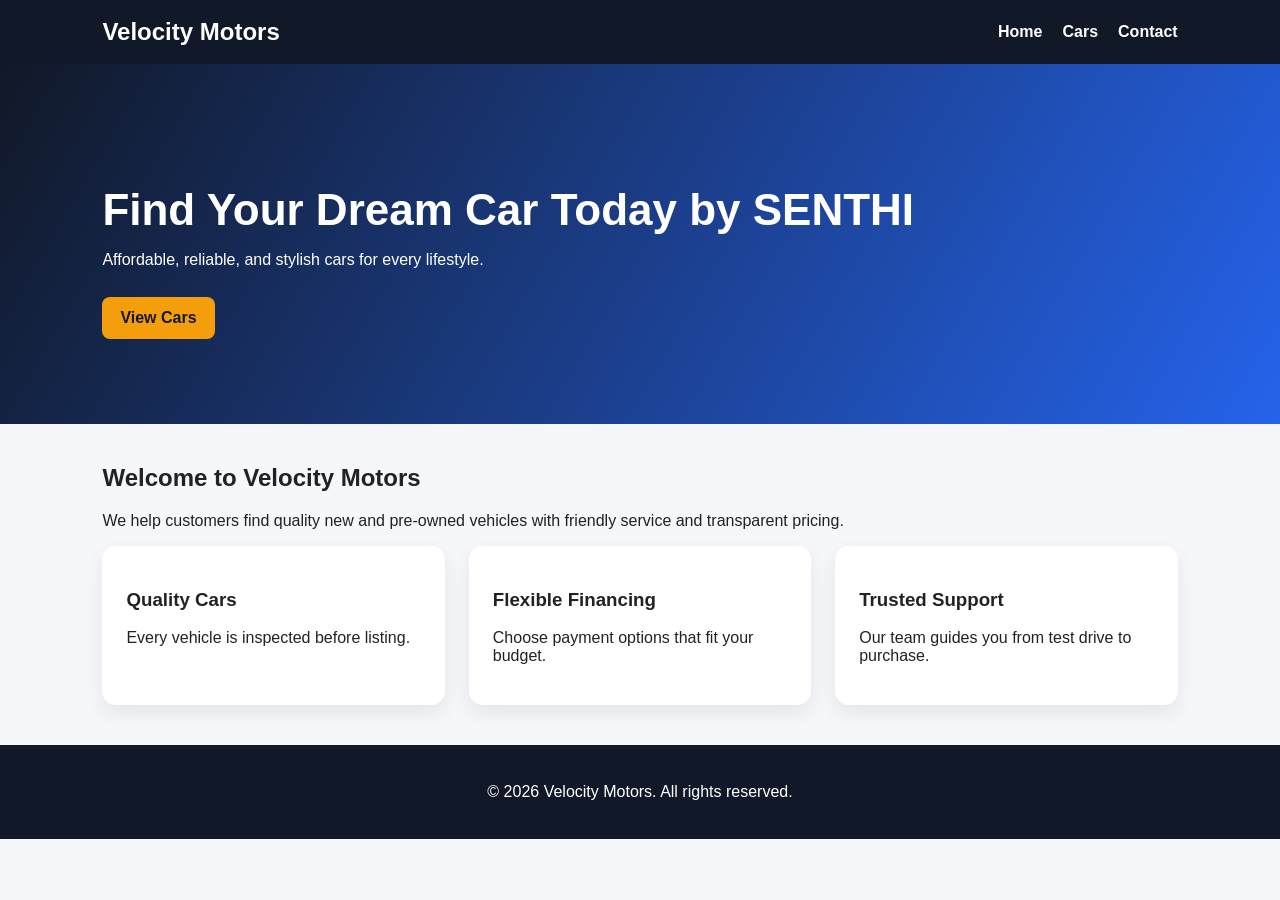
<file: index.html>
<!DOCTYPE html>
<html lang="en">
<head>
  <meta charset="UTF-8">
  <meta name="viewport" content="width=device-width, initial-scale=1.0">
  <title>Velocity Motors | Home</title>
  <link rel="stylesheet" href="style.css">
</head>
<body>
  <header><nav class="navbar"><h1>Velocity Motors</h1><ul><li><a href="index.html">Home</a></li><li><a href="cars.html">Cars</a></li><li><a href="contact.html">Contact</a></li></ul></nav></header>
  <section class="hero"><div><h2>Find Your Dream Car Today by SENTHI</h2><p>Affordable, reliable, and stylish cars for every lifestyle.</p><a class="btn" href="cars.html">View Cars</a></div></section>
  <main class="container"><section><h2>Welcome to Velocity Motors</h2><p>We help customers find quality new and pre-owned vehicles with friendly service and transparent pricing.</p></section><section class="features"><article><h3>Quality Cars</h3><p>Every vehicle is inspected before listing.</p></article><article><h3>Flexible Financing</h3><p>Choose payment options that fit your budget.</p></article><article><h3>Trusted Support</h3><p>Our team guides you from test drive to purchase.</p></article></section></main>
  <footer><p>&copy; 2026 Velocity Motors. All rights reserved.</p></footer>
</body>
</html>
</file>
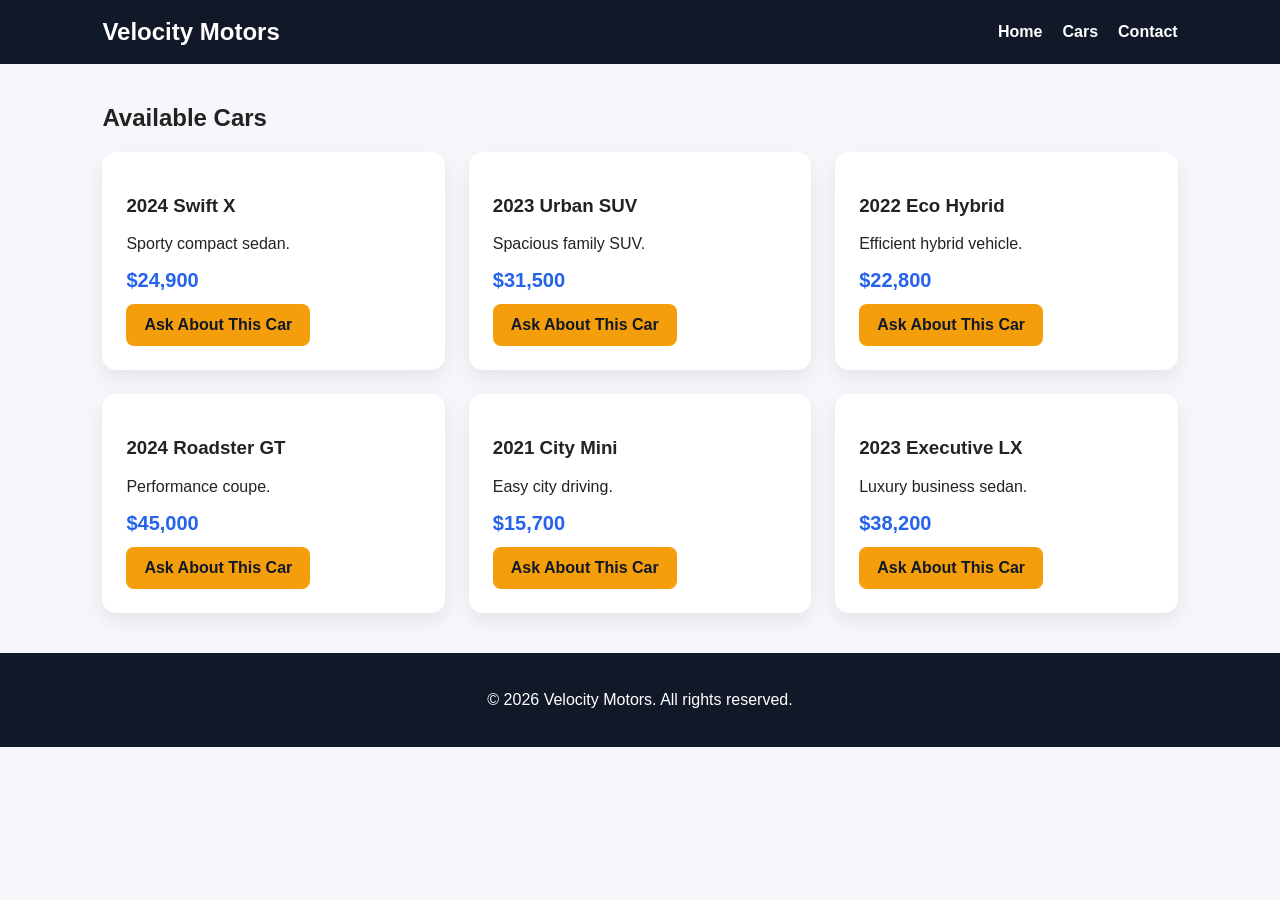
<file: cars.html>
<!DOCTYPE html>
<html lang="en">
<head><meta charset="UTF-8"><meta name="viewport" content="width=device-width, initial-scale=1.0"><title>Velocity Motors | Cars</title><link rel="stylesheet" href="style.css"></head>
<body>
<header><nav class="navbar"><h1>Velocity Motors</h1><ul><li><a href="index.html">Home</a></li><li><a href="cars.html">Cars</a></li><li><a href="contact.html">Contact</a></li></ul></nav></header>
<main class="container"><h2>Available Cars</h2><section class="car-grid">
<article class="car-card"><h3>2024 Swift X</h3><p>Sporty compact sedan.</p><strong>$24,900</strong><a class="btn" href="contact.html">Ask About This Car</a></article>
<article class="car-card"><h3>2023 Urban SUV</h3><p>Spacious family SUV.</p><strong>$31,500</strong><a class="btn" href="contact.html">Ask About This Car</a></article>
<article class="car-card"><h3>2022 Eco Hybrid</h3><p>Efficient hybrid vehicle.</p><strong>$22,800</strong><a class="btn" href="contact.html">Ask About This Car</a></article>
<article class="car-card"><h3>2024 Roadster GT</h3><p>Performance coupe.</p><strong>$45,000</strong><a class="btn" href="contact.html">Ask About This Car</a></article>
<article class="car-card"><h3>2021 City Mini</h3><p>Easy city driving.</p><strong>$15,700</strong><a class="btn" href="contact.html">Ask About This Car</a></article>
<article class="car-card"><h3>2023 Executive LX</h3><p>Luxury business sedan.</p><strong>$38,200</strong><a class="btn" href="contact.html">Ask About This Car</a></article>
</section></main><footer><p>&copy; 2026 Velocity Motors. All rights reserved.</p></footer></body></html>
</file>
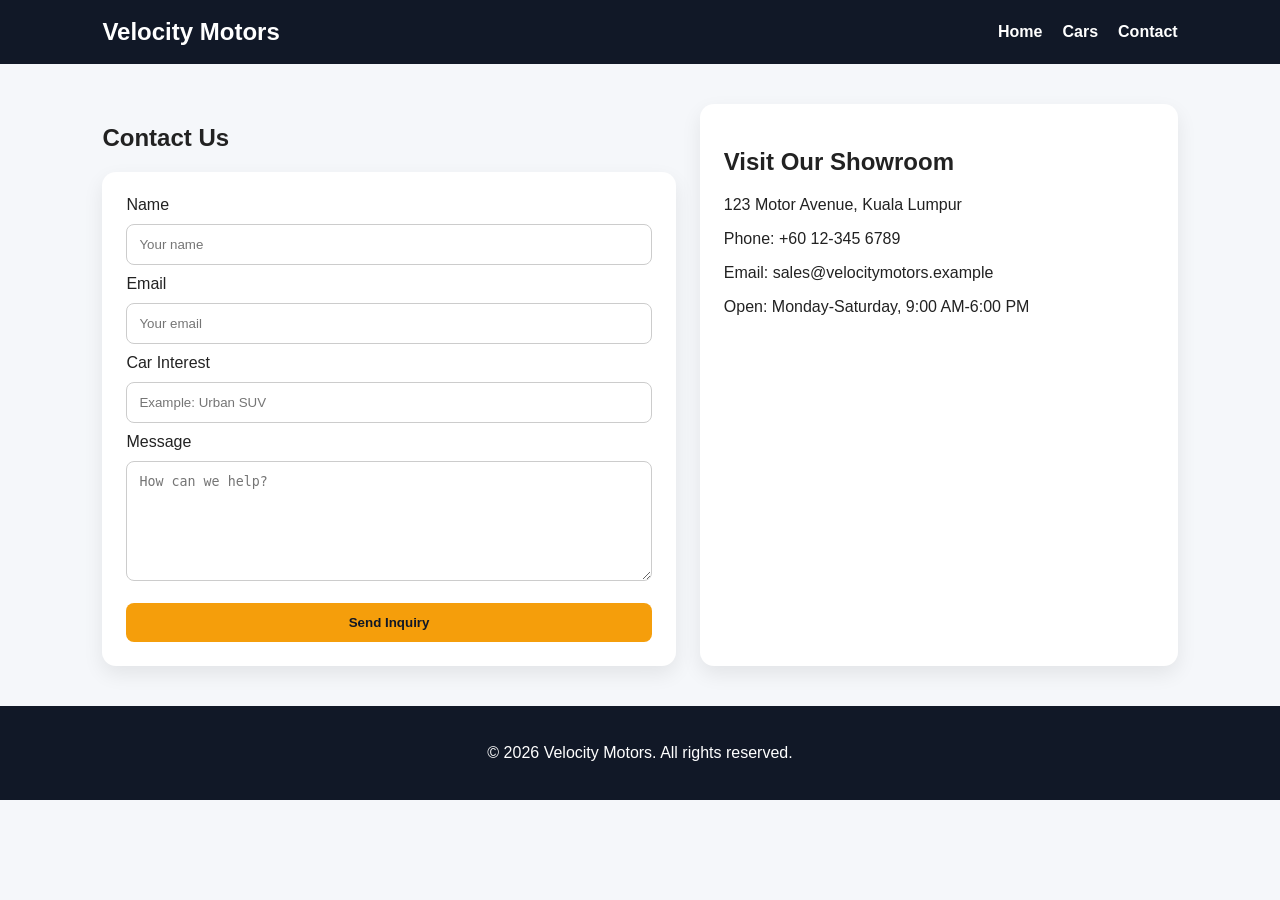
<file: contact.html>
<!DOCTYPE html>
<html lang="en">
<head><meta charset="UTF-8"><meta name="viewport" content="width=device-width, initial-scale=1.0"><title>Velocity Motors | Contact</title><link rel="stylesheet" href="style.css"></head>
<body>
<header><nav class="navbar"><h1>Velocity Motors</h1><ul><li><a href="index.html">Home</a></li><li><a href="cars.html">Cars</a></li><li><a href="contact.html">Contact</a></li></ul></nav></header>
<main class="container contact-layout"><section><h2>Contact Us</h2><form><label>Name</label><input type="text" placeholder="Your name"><label>Email</label><input type="email" placeholder="Your email"><label>Car Interest</label><input type="text" placeholder="Example: Urban SUV"><label>Message</label><textarea placeholder="How can we help?"></textarea><button class="btn" type="submit">Send Inquiry</button></form></section><section class="info-box"><h2>Visit Our Showroom</h2><p>123 Motor Avenue, Kuala Lumpur</p><p>Phone: +60 12-345 6789</p><p>Email: sales@velocitymotors.example</p><p>Open: Monday-Saturday, 9:00 AM-6:00 PM</p></section></main>
<footer><p>&copy; 2026 Velocity Motors. All rights reserved.</p></footer></body></html>
</file>
<file: style.css>
* { box-sizing: border-box; }
body { margin: 0; font-family: Arial, sans-serif; color: #222; background: #f5f7fa; }
.navbar { display: flex; justify-content: space-between; align-items: center; padding: 18px 8%; background: #111827; color: white; }
.navbar h1 { margin: 0; } .navbar ul { list-style: none; display: flex; gap: 20px; margin: 0; padding: 0; } .navbar a { color: white; text-decoration: none; font-weight: bold; } .navbar a:hover { color: #fbbf24; }
.hero { min-height: 360px; display: flex; align-items: center; padding: 0 8%; color: white; background: linear-gradient(120deg, #111827, #2563eb); } .hero h2 { font-size: 44px; margin-bottom: 10px; }
.container { width: 84%; margin: 40px auto; } .btn { display: inline-block; margin-top: 12px; padding: 12px 18px; background: #f59e0b; color: #111827; border: none; border-radius: 8px; text-decoration: none; font-weight: bold; cursor: pointer; }
.features, .car-grid, .contact-layout { display: grid; gap: 24px; } .features { grid-template-columns: repeat(3, 1fr); } .features article, .car-card, .info-box, form { background: white; padding: 24px; border-radius: 14px; box-shadow: 0 8px 20px rgba(0,0,0,0.08); } .car-grid { grid-template-columns: repeat(3, 1fr); } .car-card strong { display: block; margin-top: 10px; font-size: 20px; color: #2563eb; } .contact-layout { grid-template-columns: 1.2fr 1fr; } form { display: flex; flex-direction: column; gap: 10px; } input, textarea { padding: 12px; border: 1px solid #ccc; border-radius: 8px; } textarea { min-height: 120px; } footer { text-align: center; padding: 22px; background: #111827; color: white; margin-top: 40px; }
@media (max-width: 768px) { .navbar, .navbar ul { flex-direction: column; gap: 12px; } .features, .car-grid, .contact-layout { grid-template-columns: 1fr; } .hero h2 { font-size: 32px; } }
</file>
